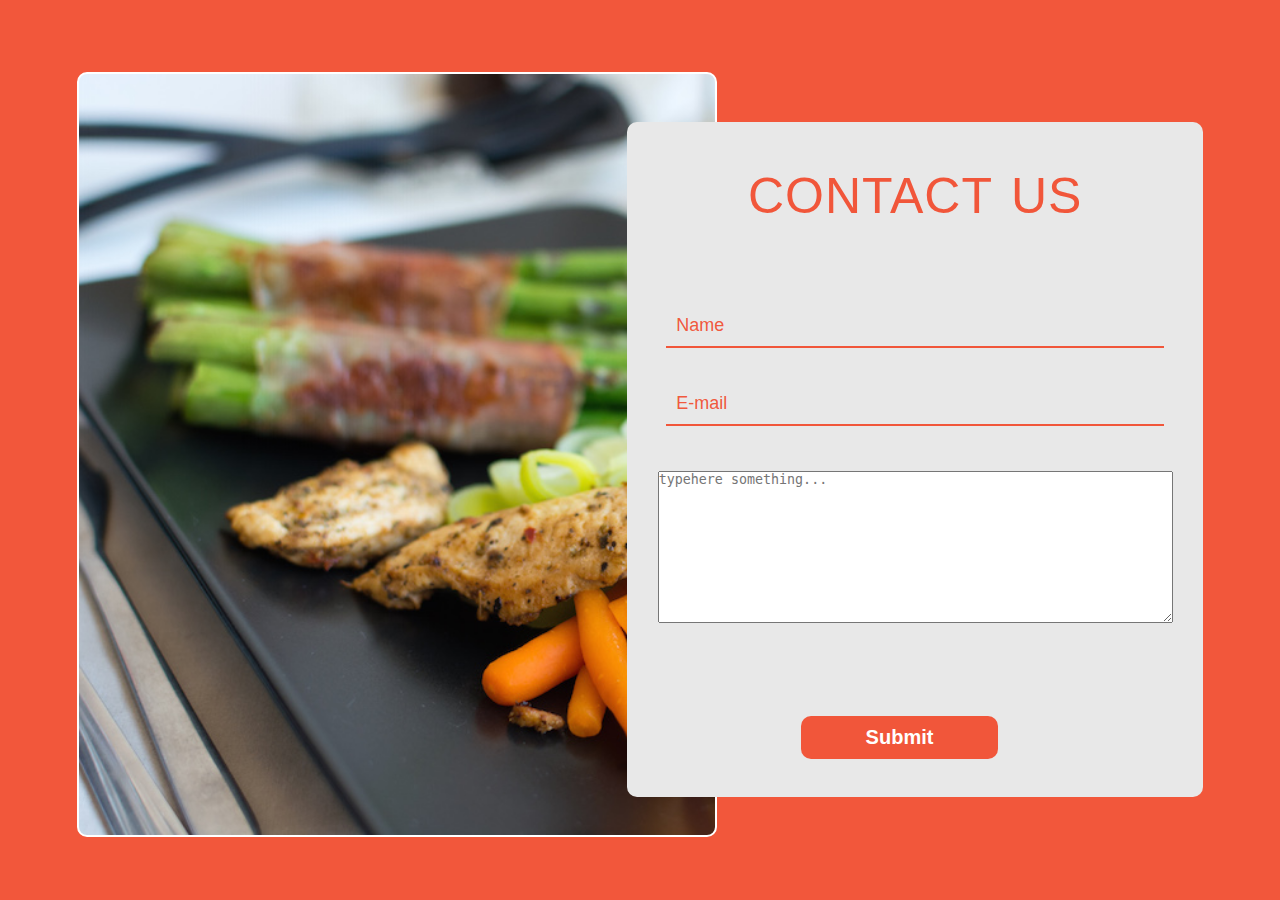
<file: contact.html>
<!DOCTYPE html>
<html lang="en">
<head>
    <meta charset="UTF-8">
    <meta http-equiv="X-UA-Compatible" content="IE=edge">
    <meta name="viewport" content="width=device-width, initial-scale=1.0">
    <link rel="stylesheet" href="style.css">
    <link rel="stylesheet" href="contact.css">
    <title>Document</title>
</head>
<body>

    <div class="signup-img">

    </div>
    <div class="signup-form">
        <h1 id="signup-hd">Contact Us</h1>
        <form action="" class="form__group field">

             
                <input  type="input" class="form__field" placeholder="Name"   required >
               
                <input  type="input" class="form__field" placeholder="E-mail"   required >

                <textarea name="" id="txt-area" cols="62" rows="10" placeholder="typehere something..."></textarea>


                <a id="signup-btn" href="">Submit</a>
               
              
           
        </form>
    </div>
    
</body>
</html>
</file>
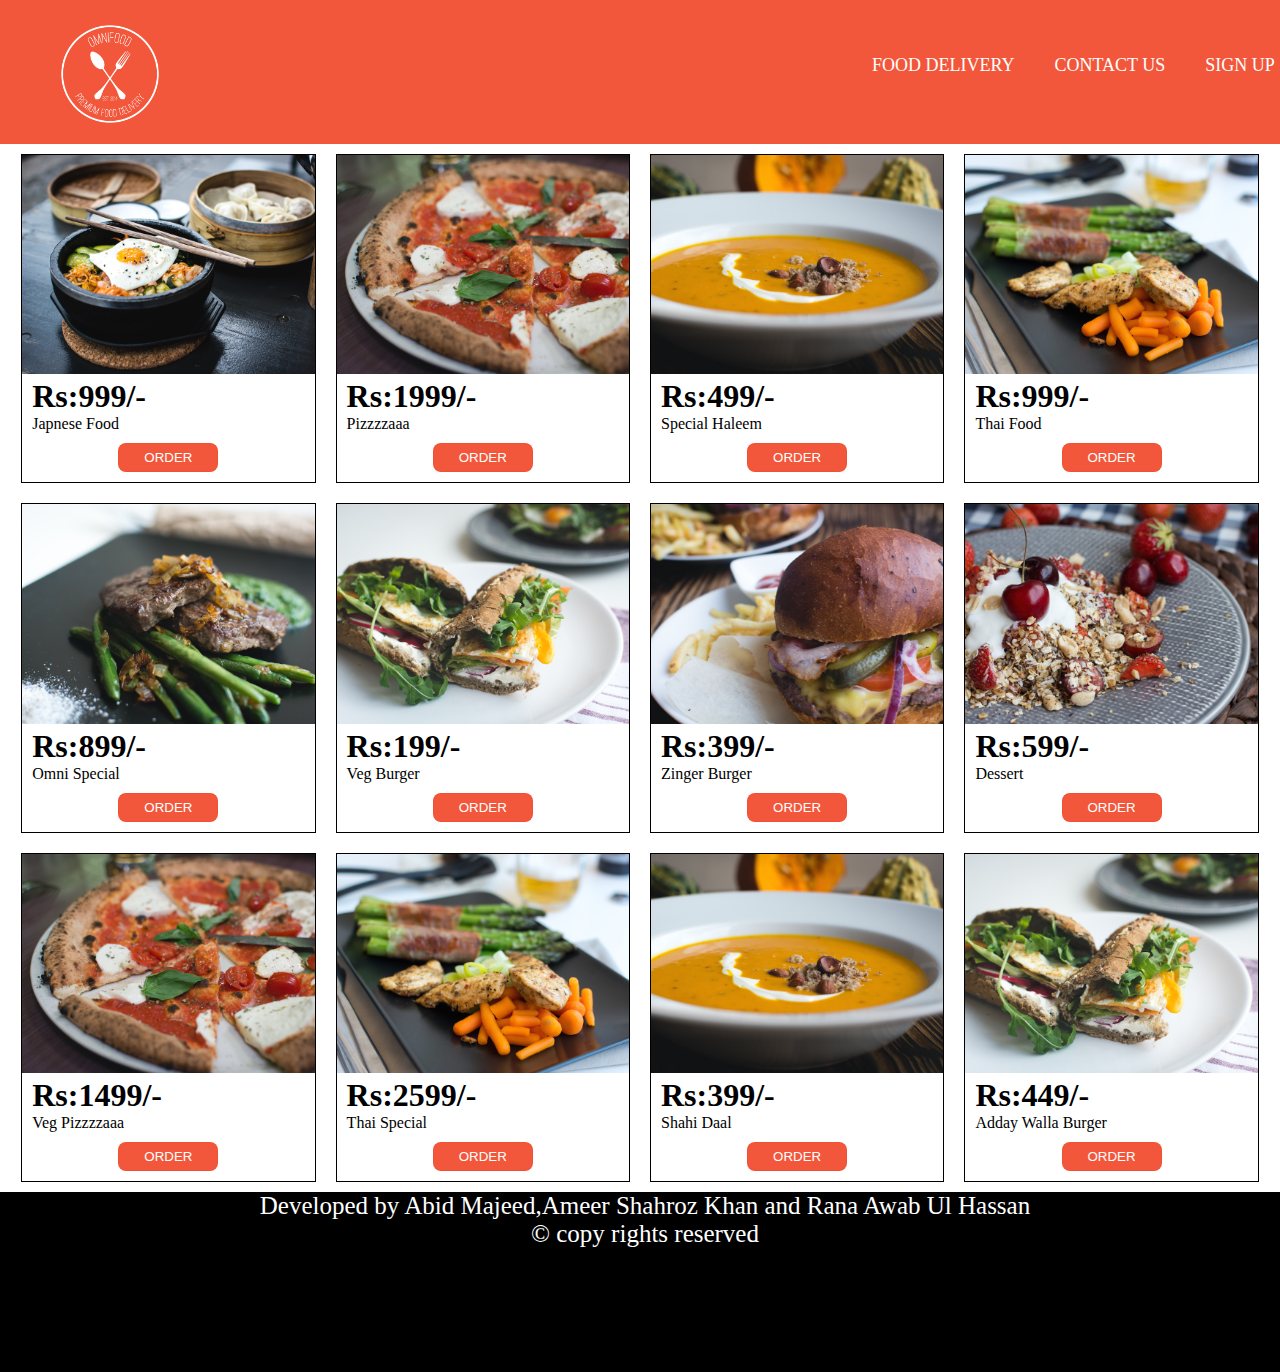
<file: fooddelivery.html>
<!DOCTYPE html>
<html lang="en">

<head>
    <meta charset="UTF-8">
    <meta http-equiv="X-UA-Compatible" content="IE=edge">
    <meta name="viewport" content="width=device-width, initial-scale=1.0">
    <!-- <link rel="stylesheet" href="/Recources/css/style.css"> -->
    <link rel="stylesheet" href="fooddelivery.css">
    <link href="https://cdn.jsdelivr.net/npm/bootstrap@5.1.3/dist/css/bootstrap.min.css" rel="stylesheet" integrity="sha384-1BmE4kWBq78iYhFldvKuhfTAU6auU8tT94WrHftjDbrCEXSU1oBoqyl2QvZ6jIW3" crossorigin="anonymous">
    <title>Food Delivery-</title>
</head>

<body>

    <!-- header starts -->
    <header>
        <nav>
            <div class="row">
                <div class="col-2">
                    <img src="logo-white.png" alt="omnifood logo" class="logo">
                </div>

                <div class="col-10">
                    <ul class="main-nav">
                        <li><a href="fooddelivery.html">Food delivery</a></li>
                        
                        <li><a href="contact.html">Contact us</a></li>
                        <li><a href="signup.html">Sign up</a></li>
                    </ul>
                </div>

            </div>
        
                <div class="hamburger">
                    <span class="bar"></span>
                    <span class="bar"></span>
                    <span class="bar"></span>
                </div>
            </div>
        </nav>
    </header>
    <!-- header ends -->

    <!-- sell section -->

    <section class="sell-section">
        <div class="section-1">
            <img src="1.jpg">
            <h1>Rs:999/-</h1>
            <p>Japnese Food</p>
            <div class="buy-btn">
                <button>ORDER</button>
            </div>
        </div>
        <div class="section-2">
            <img src="2.jpg">
            <h1>Rs:1999/- </h1>
            <p>Pizzzzaaa</p>
            <div class="buy-btn">
                <button>ORDER</button>
            </div>
        </div>
        <div class="section-3">
            <img src="4.jpg">
            <h1>Rs:499/-</h1>
            <p>Special Haleem</p>
            <div class="buy-btn">
                <button>ORDER</button>
            </div>
        </div>
        <div class="section-4">
            <img src="3.jpg">
            <h1>Rs:999/-</h1>
            <p>Thai Food</p>
            <div class="buy-btn">
                <button>ORDER</button>
            </div>
        </div>
    </section>

    <section class="sell-section">
        <div class="section-1">
            <img src="5.jpg">
            <h1>Rs:899/-</h1>
            <p>Omni Special</p>
            <div class="buy-btn">
                <button>ORDER</button>
            </div>
        </div>
        <div class="section-2">
            <img src="6.jpg">
            <h1>Rs:199/-</h1>
            <p>Veg Burger</p>
            <div class="buy-btn">
                <button>ORDER</button>
            </div>
        </div>
        <div class="section-3">
            <img src="7.jpg">
            <h1>Rs:399/-</h1>
            <p>Zinger Burger</p>
            <div class="buy-btn">
                <button>ORDER</button>
            </div>
        </div>
        <div class="section-4">
            <img src="8.jpg">
            <h1>Rs:599/-</h1>
            <p>Dessert</p>
            <div class="buy-btn">
                <button>ORDER</button>
            </div>
        </div>
    </section>

    <section class="sell-section">
        <div class="section-1">
            <img src="2.jpg">
            <h1>Rs:1499/-</h1>
            <p>Veg Pizzzzaaa</p>
            <div class="buy-btn">
                <button>ORDER</button>
            </div>
        </div>
        <div class="section-2">
            <img src="3.jpg">
            <h1>Rs:2599/-</h1>
            <p>Thai Special</p>
            <div class="buy-btn">
                <button>ORDER</button>
            </div>
        </div>
        <div class="section-3">
            <img src="4.jpg">
            <h1>Rs:399/-</h1>
            <p>Shahi Daal</p>
            <div class="buy-btn">
                <button>ORDER</button>
            </div>
        </div>
        <div class="section-4">
            <img src="6.jpg">
            <h1>Rs:449/-</h1>
            <p>Adday Walla Burger</p>
            <div class="buy-btn">
                <button>ORDER</button>
            </div>
        </div>
    </section>

    <!-- sell section ends -->

    <footer>
        <p>Developed by Abid Majeed,Ameer Shahroz Khan and Rana Awab Ul Hassan</p>
        <p>&copy; copy rights reserved</p>
    </footer>

    <script>
        const hamburger = document.querySelector(".hamburger");
        const navMenu = document.querySelector(".nav-links");

        hamburger.addEventListener("click", mobileMenu);

        function mobileMenu() {
            hamburger.classList.toggle("active");
            navMenu.classList.toggle("active");
        }
    </script>
</body>

</html>
</file>
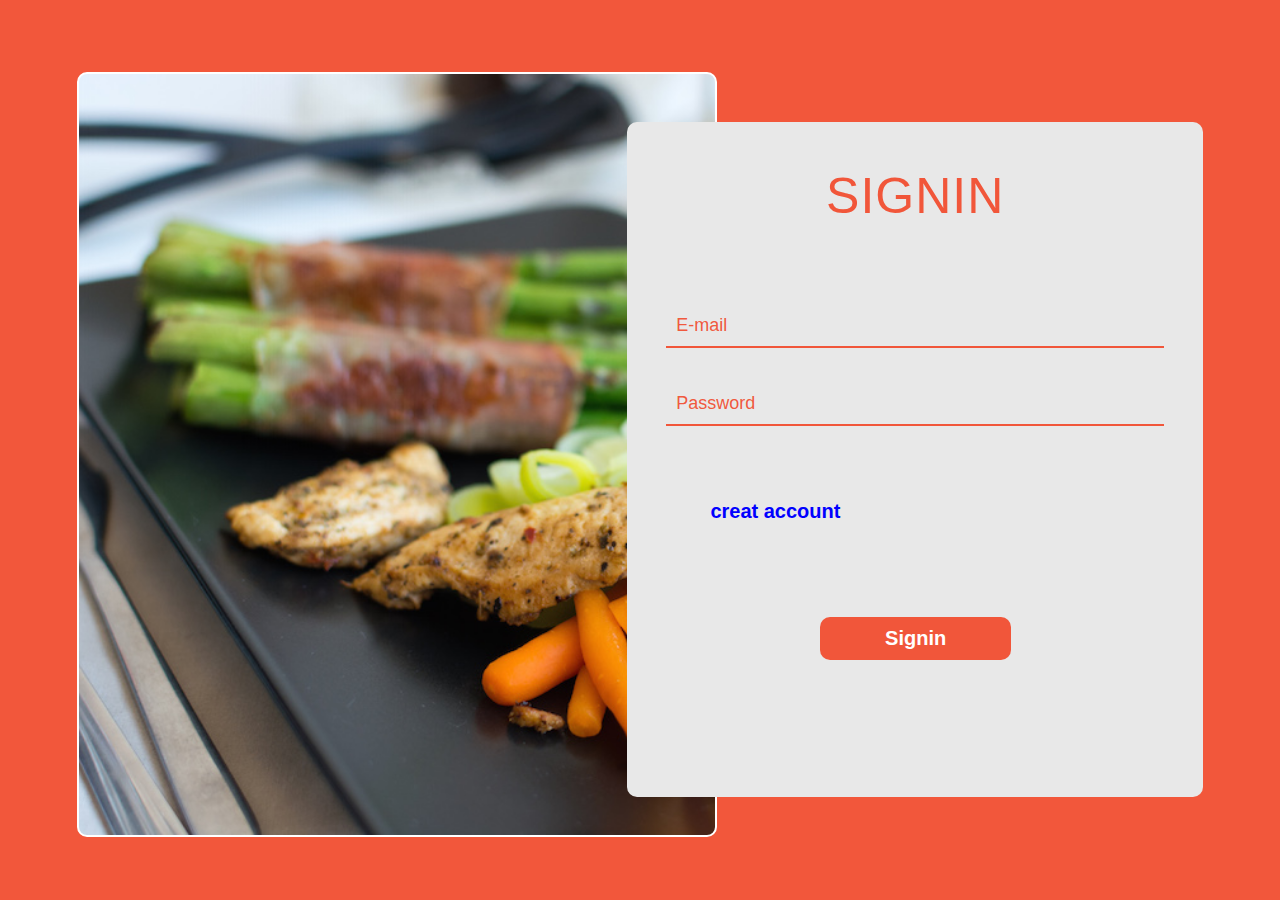
<file: signin.html>
<!DOCTYPE html>
<html lang="en">
<head>
    <meta charset="UTF-8">
    <meta http-equiv="X-UA-Compatible" content="IE=edge">
    <meta name="viewport" content="width=device-width, initial-scale=1.0">
    <link rel="stylesheet" href="style.css">
    <link rel="stylesheet" href="signup.css">
    <link rel="stylesheet" href="signin.css">
    <title>Document</title>
</head>
<body>

    <div class="signup-img">

    </div>
    <div class="signup-form">
        <h1 id="signup-hd">Signin</h1>
        <form action="" class="form__group field">

               
                <input onclick="display()" type="input" class="form__field" placeholder="E-mail" name="name" id='name' required >
                
                <input onclick="display()" type="input" class="form__field" placeholder="Password" name="name" id='name' required >

                <a id="signup-link" href="signup.html">creat account</a>
               
                <a id="signup-btn" href="">Signin</a>
               
              
           
        </form>
    </div>
    
   
</body>
</html>
</file>
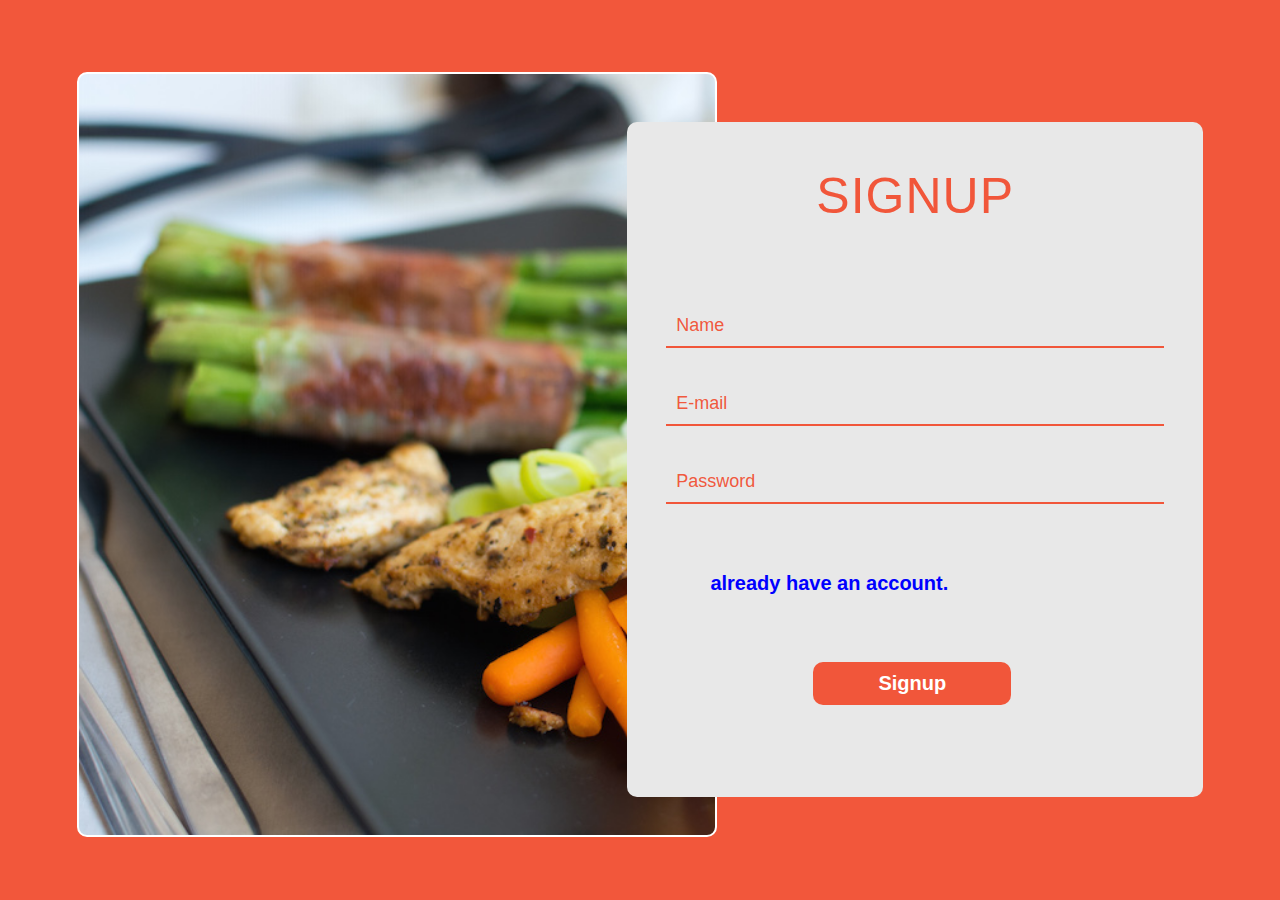
<file: signup.html>
<!DOCTYPE html>
<html lang="en">
<head>
    <meta charset="UTF-8">
    <meta http-equiv="X-UA-Compatible" content="IE=edge">
    <meta name="viewport" content="width=device-width, initial-scale=1.0">
    <link rel="stylesheet" href="style.css">
    <link rel="stylesheet" href="signup.css">
    <title>Document</title>
</head>
<body>

    <div class="signup-img">

    </div>
    <div class="signup-form">
        <h1 id="signup-hd">Signup</h1>
        <form action="" class="form__group field">

                <!-- <label for="">NAME</label> -->
                <input onclick="display()" type="input" class="form__field" placeholder="Name" name="name" id='name' required >
                <!-- <label for="">EMAIL</label> -->
                <input onclick="display()" type="input" class="form__field" placeholder="E-mail" name="name" id='name' required >
                <!-- <label for="">PASSWORD</label> -->
                <input onclick="display()" type="input" class="form__field" placeholder="Password" name="name" id='name' required >

                <a id="signin-link" href="signin.html">already have an account.</a>

                <a id="signup-btn" href="">Signup</a>
               
              
           
        </form>
    </div>
    <script>
        function display(){

           

        }
    </script>
    
   
</body>
</html>
</file>
<file: style.css>
/* -------------------------------------
BASIC SETUP
------------------------------------- */

*{
    margin: 0;
    padding: 0;
    box-sizing: border-box;
}

html {
background-color: white;
color: black;
font-family: 'lato','Arial',sans-serif;
font-size: 20px;
font-weight: 700;
text-rendering: optimizeLegibility;
}

.row{
    max-width: 1140px;
    margin: 0 auto;
}

/* -------------------------------------
HEADER
------------------------------------- */

header{
    background-image: linear-gradient(rgba(0, 0, 0, 0.76), rgba(0, 0, 0, 0.685)) , url('hero.jpg');
    background-attachment: fixed;
    height: 100vh;
    background-size: cover;
    background-position: center;
}

.logo{
    height: 100px;
    width: auto;
    float: left;
    margin-top: 20px;
}


.main-nav{
    float: right;
    margin-top: 45px;
    list-style: none;
    display: flex;
}

.main-nav li{
    padding: 10px 0px;
    /* display: inline-block; */
    margin-left: 40px;
}

.main-nav li a:link,
.main-nav li a:visited{
    color: #fff;
    text-decoration: none;
    text-transform: uppercase;
    border-bottom: 2px solid transparent;
}

.main-nav li:hover,
.main-nav li:active{
    border-bottom: 2px solid rgba(241, 80, 51, 0.959);
}

.hero-text{
position: absolute;
top: 40%;
left: 10%;
}



/* -------------------------------------
SECTION FEATURES
------------------------------------- */
section{
    padding: 90px 0px;
}

.long-copy{
    text-align: justify;
    font-family:sans-serif;
    margin-bottom: 70px;
    width: 70%;
    margin-left:15% ;
   
}


.icon-big{
    display: block;
    font-size: 300%;
    color: rgba(241, 80, 51, 0.959);
    margin-bottom: 10px;
}

/* -------------------------------------
SECTION MEALS
------------------------------------- */

.section-meals{
    padding: 0;
    
}

.meals-showcase{
    display: flex;
    list-style: none;
    width: 100%;
    padding: 0;
    margin: 0;
    
}

.meals-showcase li{
    display: block;
    /* float: left; */
    width: 25%;
    
}

.meal-photo{
    width: 100%;
    margin: 0;
    overflow: hidden;
    background-color: black;
    
}

.meals-showcase  img{
    width: 100%;
    height: auto;
    transform: scale(1.15);
    opacity: 0.6;
    
}

.meals-showcase img:hover{
    opacity: 1;
    transform: scale(1);
    transition: transform 0.3s , opacity 0.5s;
}

/* -------------------------------------
APP SECTION
------------------------------------- */

.section-app{
    background-color: rgb(236, 236, 236);
}

.app-screen{
    /* height: 40%; */
    width: 40%;
}

.steps-box{
    margin-top: 70px;
}

.steps-box:first-child{
    text-align: right;
    padding-right: 5%;

}

.steps-box:last-child{
    padding-left: 5%;
    margin-top: 60px;
}

.work-steps:last-of-type{
    margin-bottom: 80px;
}

.work-steps{
    margin: 33px 0;
}

.work-steps div{
    font-size: 150%;
    border: 2px solid rgba(241, 80, 51, 0.959);
    border-radius: 50%;
    height: 55px;
    width: 55px;
    text-align: center ;
    padding: 5px;
    float: left;
    margin-right: 5% ;
}

.btn-app img{
    height: 50px;
    width: auto;
}

/* -------------------------------------
SECTION CITIES
------------------------------------- */


.city-img{

    height: 170px;
    width: 250px;
}

.icon-small{
display: inline-block;
color: rgba(241, 80, 51, 0.959);
text-align: center;
vertical-align: middle;
margin-top: -4px;
font-size: 120%;

}


.twiter-link:link,
.twiter-link:visited
{
    text-decoration: none;
    color: rgba(241, 80, 51, 0.959);
    padding-bottom: 5px;
    
}

.twiter-link:hover{
border-bottom: 1px solid rgba(241, 80, 51, 0.959);

}




/* -------------------------------------
HEADINGS
------------------------------------- */

h1,h2{
   
    font-size: 250%;
    letter-spacing: 1px;
    word-spacing: 4px;
    font-weight: 300;
    text-transform: uppercase;
}
h1{
    margin: 0;
    color: white;
}
h2{
    color: black;
    text-align: center;
    margin-bottom: 30px;
}
h2::after{
    display: block;
    height: 2px;
    background-color:rgba(241, 80, 51, 0.959);
    content: " ";
    width: 140px;
    margin: 0 auto;
    margin-top: 40px;
}

h3{
    font-size: 110%;
    font-weight: 700;
    line-height: normal;
    text-transform: uppercase; 
}

/* -------------------------------------
BUTTONS
------------------------------------- */

.btn:link,
.btn:visited{
   display: inline-block;
   padding: 10px 30px;
   font-weight: 300;
   text-decoration: none ;
   border-radius: 5px;
}

.btn-hungry:link,
.btn-hungry:visited{
    border: 1px solid rgba(241, 80, 51, 0.959);
    background-color: rgba(241, 80, 51, 0.959);
    color: white;

}

.btn-more:link,
.btn-more:visited{
    color: rgba(241, 80, 51, 0.959);
    border: 1px solid rgba(241, 80, 51, 0.959);
}

.btn-hungry:hover{
border:1px solid white;
background-color: rgba(230, 72, 44, 0.788);
transition: border 0.5s , background-color 0.2s;
}

.btn-more:hover{
border:1px solid white;
background-color: rgba(230, 72, 44, 0.788);
color: white;
transition: border 0.5s , color 0.5s;
}

/* -------------------------------------
FOOTER
------------------------------------- */

footer{
    background-color: black;
    color: white;
    height: 20vh;
    width: 100%;
    text-align: center ;
}
</file>
<file: contact.css>
* {
  margin: 0;
  padding: 0;
}

body {
  /* background-image: linear-gradient(rgba(0, 0, 0, 0.76), rgba(0, 0, 0, 0.685)) , url("/Recources/img/hero.jpg"); */
  background-color: rgba(241, 80, 51, 0.959);
  background-attachment: fixed;
  height: 100vh;
  background-size: cover;
  background-position: center;
  text-align: center;
}

.signup-img {
  border-radius: 10px;
  border: 2px solid white;
  background-image: url("3.jpg");
  background-size: cover;
  background-repeat: no-repeat;
  height: 85vh;
  width: 50vw;
  margin-top: 8vh;
  position: absolute;
  margin-left: 6vw;
}

.signup-form {
  border-radius: 10px;
  background-color: rgb(232, 232, 232);
  height: 75vh;
  width: 45vw;
  margin-top: 13.5vh;
  position: absolute;
  margin-left: 49vw;
}

#signup-hd {
  color: rgba(241, 80, 51, 0.959);
  font-weight: initial;
  position: relative;
  top: 5vh;
}

input::placeholder {
  color: rgba(241, 80, 51, 0.959);
}

input {
  color: rgba(241, 80, 51, 0.959);
  background-color: rgb(232, 232, 232);
  border: none;
  border-bottom: 2px solid rgba(241, 80, 51, 0.959);
  position: relative;
  top: 10vh;
  padding: 0px 20vw 10px 10px;
  font-size: 18px;
  margin-top: 5vh;
}

#signup-btn {
  border-radius: 10px;
  position: absolute;
  text-decoration: none;
  padding: 10px 65px;
  background-color: rgba(241, 80, 51, 0.959);
  color: white;
  top: 66vh;
  right: 16vw;
}

#signup-btn:hover {
  border: 1px solid rgba(241, 80, 51, 0.959);
  background-color: transparent;
  color: rgba(241, 80, 51, 0.959);
}

#txt-area {
  position: relative;
  top: 15vh;
  
}
</file>
<file: fooddelivery.css>
* {
    margin: 0;
    padding: 0;
    box-sizing: border-box;
    text-decoration: none;
}

/* --------------------------------------------------------------
HEADER
----------------------------------------------------------------*/

nav{
    color: black;
    background-color: rgba(241, 80, 51, 0.959);
    display: flex;
    
}

.logo{
    /* background-color: black; */
    height: 100px;
    width: auto;
    float: left;
    margin-top: 20px;
}


.main-nav{
    /* float: right; */
    position: absolute;
    left: 65vw;
    margin-top: 45px;
    list-style: none;
    display: flex;
    font-size: 18px;
}

.main-nav li{
    padding: 10px 0px;
    /* display: inline-block; */
    margin-left: 40px;
}

.main-nav li a:link,
.main-nav li a:visited{
    color: rgb(255, 255, 255);
    text-decoration: none;
    text-transform: uppercase;
    border-bottom: 2px solid transparent;
}

.main-nav li:hover,
.main-nav li:active{
    border-bottom: 2px solid rgba(255, 255, 255, 0.959);
}

.hero-text{
position: absolute;
top: 40%;
left: 10%;
}





/* --------------------------------------------------------------
HEADER
----------------------------------------------------------------*/


/* Home Page Styling */

.slider{
    height: auto;
}

.mySlides{
    display: none;
    width:100%; 
    height: 87vh;
    position: relative;
}

.caption{
    display: none;
    position: fixed;
    top: 300px;
    left: 260px;
    font-size: 500%;
    color: #fff;
}

.cap-txt{
    /* display: none; */
    position: fixed;
    top: 400px;
    left: 300px;
    width: 60%;
    text-align: center;
    font-size: 150%;
    color: #fff;
}

.slider-btn{
    display: flex;
    justify-content: space-between;
    position: relative;
}

/* .btn-left{
    width: 28px;
    height: 5vh;
    border-radius: 8px;
    background-color: #000;
    color: #fff;
    border: 1px solid #000;
    cursor: pointer;
}

.btn-right{
    width: 28px;
    height: 5vh;
    border-radius: 8px;
    background-color: #000;
    color: #fff;
    border: 1px solid #000;
    cursor: pointer;
} */

.welcome{
    background-color: rgba(41, 41, 41, .93);
}

.welcome h1{
    text-align: center;
    padding-top: 100px;
    color: #fff;
    font-size: 300%;
}

.welcome p{
    width: 100%;
    padding-top: 20px;
    text-align: center;
    color: #fff;
}

.welcome-row{
    display: flex;
    flex-wrap: wrap;
    justify-content: center;
    margin-top: 40px;
    padding-bottom: 40px;
}

.r1, .r2, .r3{
    box-shadow: 0 10px 67px rgba(41, 41, 41, .93);
    border-radius: 8px;
    height: auto;
    background-color:#fff;
    width: 25%;
}

.r1 img, .r2 img, .r3 img{
    width: 100%;
    padding: 10px;
}

.r1 h1, .r2 h1, .r3 h1{
    font-size: 150%;
    color: #000;
    padding: 20px 0 0 0;
}

.r2, .r3{
    margin-left: 20px;
}

.r1 p , .r2 p , .r3 p{
    margin: 0;
    width: 80%;
    text-align: justify;
    margin: 0 auto;
    padding-bottom: 20px;
    color: #000;
}

.services-section{
    margin-top: 150px;
}

.services-section h1{
    text-align: center;
    font-size: 250%;
}

.services-section p{
    text-align: center;
    font-size: 120%;
}

.services{
    display: flex;
    justify-content: center;
    flex-wrap: wrap;
}

.s1, .s2, .s3, .s4{
    width: auto;
    margin-top: 20px;
}

.s1 img , .s2 img , .s3 img , .s4 img{
    padding: 20px 20px 20px 20px;
}

.s1 h2 , .s2 h2 , .s3 h2 , .s4 h2{
    text-align: center;
}

/* About Page Styling */

.about-header {
    background-image: url('about-bg.jpg');
    background-repeat: no-repeat;
    background-size: cover;
    background-position: center;
    height: 70vh;
}

nav {
    display: flex;
    justify-content: space-between;
}

.logo {
    margin: 24px 0 20px 60px;
    font-size: 140%;
    color: #155a7e;
}

.nav-links {
    display: flex;
    list-style: none;
    margin: 30px 60px 20px 0;
}

.nav-links li {
    margin-right: 35px;
    font-size: 140%;
    color: #fff;
}

.nav-links li:hover {
    color: #155a7e;
    border-bottom: 2px solid #155a7e;
}

.hamburger {
    display: none;
}

.bar {
    display: block;
    width: 25px;
    height: 3px;
    margin: 10px 30px 0 0;
    -webkit-transition: all 0.3s ease-in-out;
    transition: all 0.3s ease-in-out;
    background-color: #fff;
    position: relative;
    top: 20px;
}

.nav-content {
    color: #fff;
    text-align: center;
    font-family: 'Gill Sans', 'Gill Sans MT', Calibri, 'Trebuchet MS', sans-serif;
    font-size: 180%;
    margin-top: 120px;
}

.about-section {
    padding-top: 70px;
    background: #F7F7F7;
}

.about-row {
    display: flex;
    padding-bottom: 60px;
    margin-left: 100px;
}

.btns {
    margin-top: 10px;
}

.btns button {
    width: 340px;
    height: 100px;
    margin: 0 0 20px 0;
    border-radius: 8px;
    border: 1px solid rgba(41, 41, 41, .93);
    background-color: rgba(41, 41, 41, .93);
    color: #fff;
    font-size: 140%;
    cursor: pointer;
}

.btns button:hover, .btns button:active {
    background-color: rgba(225, 180, 79, 0.91);
    border: 1px solid rgba(225, 180, 79, 0.91);
}

.paras {
    width: 50%;
    margin: 0 0 0 40px;
}

.paras h1 {
    font-size: 300%;
}

.paras p {
    margin-top: 30px;
    font-size: 127%;
    text-align: justify;
}

.team-section {
    padding-top: 80px;
    position: relative;
    background-image: url('team_bg.jpg');
    background-size: cover;
}

.title {
    text-align: center;
    font-size: 150%;
    color: #E1B44F;
}

.title::before {
    display: inline-block;
    content: "";
    width: 30px;
    height: 2px;
    background-color: #E1B44F;
    margin: 6px;
}

.title::after {
    display: inline-block;
    content: "";
    width: 30px;
    height: 2px;
    background-color: #E1B44F;
    margin: 6px;
}

.farmer {
    text-align: center;
    font-size: 300%;
}

.team-members {
    display: flex;
    justify-content: center;
    flex-wrap: wrap;
}

.member1, .member2, .member3, .member4 {
    width: 20%;
    box-shadow: 0 10px 67px #f8f9fa;
    background-color: #fff;
    border-radius: 8px;
    margin: 70px 0 0 25px;
}

.member1 img, .member2 img, .member3 img, .member4 img {
    width: 100%;
    height: 45vh;
    border-radius: 8px;
}

.member1 h1, .member2 h1, .member3 h1, .member4 h1 {
    font-size: 200%;
    text-align: center;
    padding-top: 20px;
}

.member1 p, .member2 p, .member3 p, .member4 p {
    text-align: center;
    padding-bottom: 20px;
}

.Testimonals-section {
    background-color: #f6f4ec;
    padding-top: 100px;
}

.testimonals {
    display: flex;
}

.txt {
    margin: 40px 0 0 80px;
    width: 30%;
}

.txt h1 {
    width: 80%;
    font-size: 250%;
    color: var(--agriox-primary, #334b35);
    margin-top: 10px;
}

.reviews {
    display: flex;
    justify-content: flex-start;
    width: 85%;
    position: relative;
}

.review1, .review2 {
    box-shadow: 0 1px 1px 0 rgb(0 0 0 / 6%), 0 2px 5px 0 rgb(0 0 0 / 20%);
    background-color: #fff;
    width: 38%;
    border-radius: 8px;
    margin: 0 20px 10px 30px;
}

.review1 p, .review2 p {
    margin: 50px 40px 10px 40px;
    text-align: justify;
    line-height: 2;
    font-size: 105%;
}

.review1 img, .review2 img {
    border-radius: 50%;
    margin-left: 50px;
}

.review1 h1, .review2 h1 {
    display: inline-block;
    position: absolute;
    margin-top: 17px;
    margin-left: 8px;
}

footer{
    background-color: rgba(41, 41, 41, .93);
}

.footer-row{
    display: flex;
    margin-left: 100px;
    padding-top: 50px;
    color: #fff;
}

.info{
    width: 40%;
}

.info p{
    width: 80%;
    margin-top: 10px;
}

.info ul{
    list-style: none;
}

.links ul{
    list-style: none;
    margin: 10px 0 0 10px;
}

.links ul li{
    margin-bottom: 15px;
    font-size: 100%;
}

/* sell styling starts */

.sell-section{
    display: flex;
    justify-content: center;
    flex-wrap: wrap;
}

.section-1, .section-2, .section-3, .section-4{
    width: 23%;
    border: 1px solid #000;
    height: auto;
    margin: 10px 10px 10px 10px;
}

.section-1 img, .section-2 img, .section-3 img, .section-4 img{
    width: 100%;
}

.section-1 h1, p, .section-2 h1, p, .section-3 h1, p, .section-4 h1, p{
    padding-left: 10px;
}

.buy-btn{
    display: flex;
    justify-content: center;
}

.section-1 button, .section-2 button, .section-3 button, .section-4 button{
    width: 100px;
    background-color: rgba(241, 80, 51, 0.959);
    color: #fff;
    border: 1px solid rgba(241, 80, 51, 0.959);
    border-radius: 8px;
    cursor: pointer;
    margin: 10px 0 10px 0;
    padding: 6px 15px;
}

.section-1 button:hover, .section-2 button:hover, .section-3 button:hover, .section-4 button:hover{
    color: rgba(241, 80, 51, 0.959);
    background-color: transparent;
}


/* sell styling ends */

/* Sign Up Page Styling Starts */

.signup {

    display: flex;
    background-color: rgb(255, 255, 255);
    width: 50%;
    margin: 70px auto;
    border: 2px solid cornflowerblue;
    border-radius: 8px;
    box-shadow: 5px 10px 8px #888888;
}

.signup-image {
    width: 50%;
    background-image: url('signup-pic4.jpg');
    background-repeat: no-repeat;
    background-position: center;
    background-size: cover;
}

.signup-form {
    width: 50%;
    padding-top: 30px;
}

.signup-form h1 {
    font-size: 150%;
    text-align: center;
}

#fullname, #Phnumber, #CNICname, #pass, #Cpass, #address {
    width: 250px;
    height: 30px;
    border: 1px solid #000;
    border-radius: 8px;
    margin: 20px 20px 0 20px;
    padding-left: 10px;
}

#male {
    margin: 20px 0 0 20px;
}

#female {
    margin-left: 10px;
}

#register {
    width: 250px;
    height: 30px;
    border-radius: 8px;
    border: 1px solid cornflowerblue;
    margin: 20px 10px 20px 20px;
    background-color: cornflowerblue;
    color: #fff;
    cursor: pointer;
}

footer{
    background-color: black;
    color: white;
    height: 20vh;
    width: 100%;
    text-align: center ;
    font-size: 25px;
}

#Nameerror, #Phoneerror, #CNICerror, #gendererror, #addresserror, #passerror, #Confirmerror {
    display: block;
    margin: 3px 0 0 20px;
}

@media (max-width:1120px){
    .signup{
        width: 60%;
    }
}

@media (max-width:930px){
    .signup{
        width: 70%;
    }
}

@media (max-width:800px){
    .signup{
        width: 80%;
    }
}

@media (max-width:700px){
    #fullname, #Phnumber, #CNICname, #pass, #Cpass, #address, #register  {
        width: 215px;
    }
}

@media (max-width:600px){

    .signup{
        flex-direction: column;
    }

    .signup-form {
        width: 100%;
    }

    #fullname, #Phnumber, #CNICname, #pass, #Cpass, #address, #register {
        width: 255px;
        margin-left: 100px;
    }

    #male{
        margin-left: 100px;
    }

    #female{
        margin: 0;
    }

    #Nameerror, #Phoneerror, #CNICerror, #gendererror, #addresserror, #passerror, #Confirmerror {
        margin-left: 100px;
        width: 100%;
    }
}

@media (max-width:550px){
    #fullname, #Phnumber, #CNICname, #pass, #Cpass, #address, #register {
        margin-left: 80px;
    }

    #male{
        margin-left: 80px;
    }
    #Nameerror, #Phoneerror, #CNICerror, #gendererror, #addresserror, #passerror, #Confirmerror {
        margin-left: 80px;
    }
}

@media (max-width:490px){
    #fullname, #Phnumber, #CNICname, #pass, #Cpass, #address, #register {
        margin-left: 60px;
    }

    #male{
        margin-left: 60px;
    }
    #Nameerror, #Phoneerror, #CNICerror, #gendererror, #addresserror, #passerror, #Confirmerror {
        margin-left: 60px;
    }
}

@media (max-width:425px){
    #fullname, #Phnumber, #CNICname, #pass, #Cpass, #address, #register {
        margin-left: 30px;
    }

    #male{
        margin-left: 30px;
    }
    #Nameerror, #Phoneerror, #CNICerror, #gendererror, #addresserror, #passerror, #Confirmerror {
        margin-left: 30px;
    }
}

@media (max-width:370px){
    #fullname, #Phnumber, #CNICname, #pass, #Cpass, #address, #register {
        margin-left: 10px;
    }

    #male{
        margin-left: 10px;
    }
    #Nameerror, #Phoneerror, #CNICerror, #gendererror, #addresserror, #passerror, #Confirmerror {
        margin-left: 10px;
    }
}

/* Sign Up Page Styling Ends  */

/* Sign In Page Styling Starts */
.signIn {

    display: flex;
    background-color: rgb(255, 255, 255);
    width: 50%;
    height: 60vh;
    margin: 10vh auto;
    border: 2px solid cornflowerblue;
    border-radius: 8px;
    box-shadow: 5px 10px 8px #888888;
}

.signin-image {
    width: 50%;
    background-image: url('signIn.jpg');
    background-position: center;
}

.signin-form {
    padding-top: 100px;
}

.signin-form h1 {
    font-size: 150%;
    text-align: center;
}

#getpassword, #CNICnumber {
    width: 250px;
    height: 30px;
    border: 1px solid #000;
    border-radius: 8px;
    margin: 20px 20px 0 40px;
    padding-left: 10px;
}

#login {
    width: 250px;
    height: 30px;
    border-radius: 8px;
    border: 1px solid cornflowerblue;
    margin: 20px 10px 20px 40px;
    background-color: cornflowerblue;
    color: #fff;
    cursor: pointer;
}

@media (max-width:1090px){
    .signIn{
        flex-direction: column;
        height: auto;
    }
    #getpassword, #CNICnumber , #login{
        margin:10px 150px;
    }
}

@media (max-width:1040px){
    #getpassword, #CNICnumber , #login{
        margin-left: 120px;
    }
}

@media (max-width:900px){
    #getpassword, #CNICnumber , #login{
        margin-left: 90px;
    }
}

@media (max-width:760px){
    #getpassword, #CNICnumber , #login{
        margin-left: 60px;
    }
}

@media (max-width:650px){
    #getpassword, #CNICnumber , #login{
        margin-left: 30px;
        width: 230px;
    }
}

@media (max-width:560px){
    #getpassword, #CNICnumber , #login{
        margin-left: 15px;
    
    }
}

@media (max-width:515px){
    #getpassword, #CNICnumber , #login{
        margin-left: 20px;
    
    }
}

@media (max-width:500px){
    .signIn{
        width: 60%;
    }
}

@media (max-width:430px){
    .signIn{
        width: 65%;
    }
}

@media (max-width:400px){
    .signIn{
        width: 75%;
    }

    .logo{
          margin-left: 25px;
    }
}

@media (max-width:355px){
    .signIn{
        width: 85%;
    }
}

/* Sign In Page Styling Ends */

@media (max-width:1200px){
    .testimonals{
        flex-direction: column;
    }

    .txt{
        width: auto;
        margin-bottom: 20px;
    }

    .reviews{
        width: 90%;
        margin: 0 auto;
    }

    .review1, .review2{
        width: 43%;
    }
}

@media (max-width:1000px){
    .section-1, .section-2, .section-3, .section-4{
        width: 40%;
    }
}

@media (max-width:980px){
    .about-row{
        margin-left: 60px;
    }
}

@media (max-width:900px){
    .about-row{
        margin-left: 30px;
    }
    .member1, .member2, .member3, .member4 {
        width: 40%;
    }
}

@media (max-width:850px){
    .hamburger {
        display: block;
        cursor: pointer;
    }
    .nav-links {
        flex-direction: column;
        position: fixed;
        width: 100%;
        height: 100vh;
        top: 50px;
        left: -100%;
        background-color: #fff;
        transition: 0.3s;
        text-align: center;
        box-shadow:0 10px 27px rgba(0, 0, 0, 0.05);
        
    }
    .nav-links li{
        padding: 10px 0 20px 0;
    }
    .nav-links li:hover {
        border-bottom:none;
    }
    .nav-links li{
        color: #000;
    }
    .nav-links.active {
        left: 0;
        z-index: 1;
    }
    .hamburger.active .bar:nth-child(2) {
        opacity: 0;
    }
    .hamburger.active .bar:nth-child(1) {
        transform: translateY(18px) rotate(45deg);
    }
    .hamburger.active .bar:nth-child(3) {
        transform: translateY(-8px) rotate(-45deg);
    }
    .btns{
        margin:  0 auto;
    }
    .about-row{
        flex-direction: column;
        margin: 0 auto;
    }

    .paras{
        width: 80%;
        margin:  0 auto;
    }
}

@media (max-width:765px){
    .reviews{
        flex-direction: column;
    }
    .review1, .review2{
        width: 90%;
    }

    .footer-row{
        flex-direction: column;
    }
    .info{
        width: 90%;
        margin-bottom: 20px;
    }
}

@media (max-width:700px){
    .welcome-row{
        flex-direction: column;
    }

    .r1, .r2, .r3{
        width: 60%;
        margin: 10px auto;
    }
}

@media (max-width:550px){
    .member1, .member2, .member3, .member4 {
        width: 50%;
    }
}

@media (max-width:450px){
    .paras h1 {
        font-size: 200%;
    }
    .txt h1 {
        width: 100%;
        font-size: 176%;
    }
}
</file>
<file: signup.css>
* {
  margin: 0;
  padding: 0;
}

body {
  /* background-image: linear-gradient(rgba(0, 0, 0, 0.76), rgba(0, 0, 0, 0.685)) , url("/Recources/img/hero.jpg"); */
  background-color: rgba(241, 80, 51, 0.959);
  background-attachment: fixed;
  height: 100vh;
  background-size: cover;
  background-position: center;
  text-align: center;
}

.signup-img {
  border-radius: 10px;
  border: 2px solid white;
  background-image: url("3.jpg");
  background-size: cover;
  background-repeat: no-repeat;
  height: 85vh;
  width: 50vw;
  margin-top: 8vh;
  position: absolute;
  margin-left: 6vw;
}

.signup-form {
  border-radius: 10px;
  background-color: rgb(232, 232, 232);
  height: 75vh;
  width: 45vw;
  margin-top: 13.5vh;
  position: absolute;
  margin-left: 49vw;
}

#signup-hd {
  color: rgba(241, 80, 51, 0.959);
  font-weight: initial;
  position: relative;
  top: 5vh;
}

input::placeholder {
  color: rgba(241, 80, 51, 0.959);
}

input {
  color: rgba(241, 80, 51, 0.959);
  background-color: rgb(232, 232, 232);
  border: none;
  border-bottom: 2px solid rgba(241, 80, 51, 0.959);
  position: relative;
  top: 10vh;
  padding: 0px 20vw 10px 10px;
  font-size: 18px;
  margin-top: 5vh;
}

label {
  color: rgba(241, 80, 51, 0.959);
  display: block;
  position: absolute;
  margin-top: 12vh;
  margin-left: 6vw;
  font-size: 18px;
  font-weight: lighter;
  /* display: none; */
}

#signup-btn {
  border-radius: 10px;
  position: absolute;
  text-decoration: none;
  padding: 10px 65px;
  background-color: rgba(241, 80, 51, 0.959);
  color: white;
  top: 60vh;
  right: 15vw;
}

#signup-btn:hover {
  border: 1px solid rgba(241, 80, 51, 0.959);
  background-color: transparent;
  color: rgba(241, 80, 51, 0.959);
}

#signin-link {
  color: blue;
  position: absolute;
  display: block;
  text-decoration: none;
  top: 50vh;
  left: 6.5vw;
  padding-bottom: 5px;
}

#signin-link:hover {
  border-bottom: 2px solid blue;
}
</file>
<file: signin.css>
* {
    margin: 0;
    padding: 0;
  }
  
  body {
    /* background-image: linear-gradient(rgba(0, 0, 0, 0.76), rgba(0, 0, 0, 0.685)) , url("/Recources/img/hero.jpg"); */
    background-color: rgba(241, 80, 51, 0.959);
    background-attachment: fixed;
    height: 100vh;
    background-size: cover;
    background-position: center;
    text-align: center;
  }
  
  .signup-img {
    border-radius: 10px;
    border: 2px solid white;
    background-image: url("3.jpg");
    background-size: cover;
    background-repeat: no-repeat;
    height: 85vh;
    width: 50vw;
    margin-top: 8vh;
    position: absolute;
    margin-left: 6vw;
  }
  
  .signup-form {
    border-radius: 10px;
    background-color: rgb(232, 232, 232);
    height: 75vh;
    width: 45vw;
    margin-top: 13.5vh;
    position: absolute;
    margin-left: 49vw;
  }
  
  #signup-hd {
    color: rgba(241, 80, 51, 0.959);
    font-weight: initial;
    position: relative;
    top: 5vh;
  }
  
  input::placeholder {
    color: rgba(241, 80, 51, 0.959);
  }
  
  input {
    color: rgba(241, 80, 51, 0.959);
    background-color: rgb(232, 232, 232);
    border: none;
    border-bottom: 2px solid rgba(241, 80, 51, 0.959);
    position: relative;
    top: 10vh;
    padding: 0px 20vw 10px 10px;
    font-size: 18px;
    margin-top: 5vh;
  }
  
  label {
    color: rgba(241, 80, 51, 0.959);
    display: block;
    position: absolute;
    margin-top: 12vh;
    margin-left: 6vw;
    font-size: 18px;
    font-weight: lighter;
    /* display: none; */
  }
  
  #signup-btn {
      border-radius: 10px;
    position: absolute;
    text-decoration: none;
    padding: 10px 65px;
    background-color: rgba(241, 80, 51, 0.959);
    color: white;
    top: 55vh;
    right: 15vw;
  }
  
  #signup-btn:hover{
      
      border: 1px solid rgba(241, 80, 51, 0.959);
      background-color: transparent;
      color: rgba(241, 80, 51, 0.959);
  }
  
  #signup-link{
    color: blue;
    position: absolute;
    display: block;
    text-decoration: none;
    top: 42vh;
    left: 6.5vw;
    padding-bottom: 5px;

  }

  #signup-link:hover {

    border-bottom: 2px solid blue;
  }
</file>
